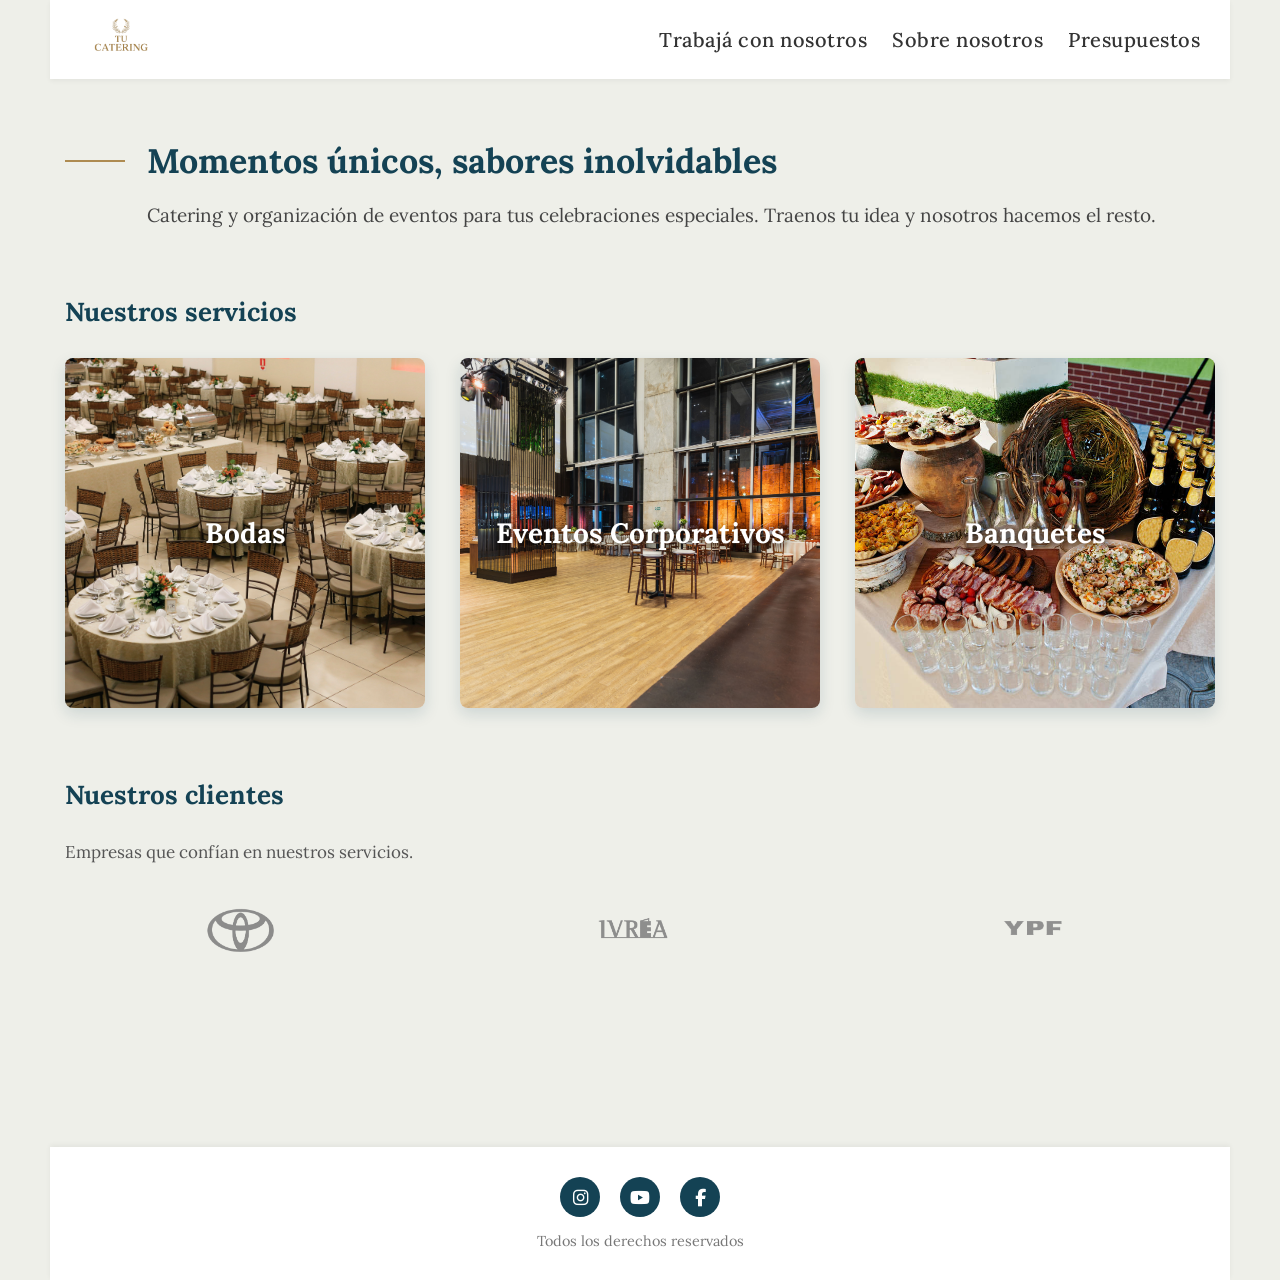
<file: index.html>
<!DOCTYPE html>
<html lang="es">
<head>
    <meta charset="UTF-8">
    <meta name="viewport" content="width=device-width, initial-scale=1.0">
    <title>TU CATERING - Inicio</title>
    <link rel="preconnect" href="https://fonts.googleapis.com">
    <link rel="preconnect" href="https://fonts.gstatic.com" crossorigin>
    <link href="https://fonts.googleapis.com/css2?family=Lora:ital,wght@0,400;0,600;1,400&display=swap" rel="stylesheet">
    <link rel="stylesheet" href="https://cdnjs.cloudflare.com/ajax/libs/font-awesome/6.5.2/css/all.min.css">
    <link rel="stylesheet" href="styles.css">
</head>
<body>

    <div class="layout-principal">

        <!-- ENCABEZADO (Sin línea negra arriba) -->
        <header class="encabezado">
            <div class="logo">
                <img src="Logo.png" alt="TU CATERING">
            </div>
           <!-- Contenedor para el menú móvil y botón -->
    <div class="contenedor-menu">
        <button class="menu-hamburguesa" id="hamburguesa-btn" aria-label="Abrir menú">
            <span></span>
            <span></span>
            <span></span>
        </button>

            <nav class="menu">
                <a href="trabaja-nosotro.html">Trabajá con nosotros</a>
                <a href="#" id="btn-sobre-nosotros">Sobre nosotros</a>
                <a href="presupuesto.html">Presupuestos</a>
            </nav>
        </header>

        <!-- CONTENIDO PRINCIPAL -->
        <main>
            <section class="principal" id="sobre-nosotros">
                <div class="titulo-con-linea">
                    <span class="linea-decorativa"></span>
                    <h1>Momentos únicos, sabores inolvidables</h1>
                </div>
                <p class="subtitulo">
                    Catering y organización de eventos para tus celebraciones especiales. Traenos tu idea y nosotros hacemos el resto.
                </p>
            </section>

            <!-- NUESTROS SERVICIOS -->
            <section id="servicios">
                <h2>Nuestros servicios</h2>

                <div class="container-servicios">
                    <div class="tarjeta-servicio">
                        <img src="Boda.jpg" alt="Bodas">
                        <div class="etiqueta-servicio">Bodas</div>
                    </div>

                    <div class="tarjeta-servicio">
                        <img src="Evento-Coroporativo.jpg" alt="Eventos corporativos">
                        <div class="etiqueta-servicio">Eventos Corporativos</div>
                    </div>

                    <div class="tarjeta-servicio">
                        <img src="Buffet.jpg" alt="Banquetes">
                        <div class="etiqueta-servicio">Banquetes</div>
                    </div>
                </div>
            </section>

            <!-- NUESTROS CLIENTES -->
            <section class="clientes" id="clientes">
                <h2>Nuestros clientes</h2>
                <p class="texto-clientes">Empresas que confían en nuestros servicios.</p>

                <div class="contenedor-clientes">
                    <div class="cliente"><img src="Toyota808080.png" alt="Toyota808080"></div>
                    <div class="cliente"><img src="IVREA808080.png" alt="IVREA808080"></div>
                    <div class="cliente"><img src="YPF808080.png" alt="YPF808080"></div>
                </div>
            </section>
        </main>

        <!-- PIE DE PAGINA -->
        <footer class="pie">
            <div class="redes">
                <a href="https://www.instagram.com/mariani_sg/" class="icono-red" title="Instagram" target="_blank" rel="noopener noreferrer">
                    <i class="fa-brands fa-instagram"></i>
                </a>
                <a href="https://www.youtube.com/" class="icono-red" title="YouTube" target="_blank" rel="noopener noreferrer">
                    <i class="fa-brands fa-youtube"></i>
                </a>
                <a href="https://www.facebook.com/mariani.gastronomicos" class="icono-red" title="Facebook" target="_blank" rel="noopener noreferrer">
                    <i class="fa-brands fa-facebook-f"></i>
                </a>
            </div>
            <p>Todos los derechos reservados</p>
        </footer>

    </div>

    <script src="sobrenosotros.js"></script>
<script src="presupuesto.js"></script>

</body>
</html>
</file>
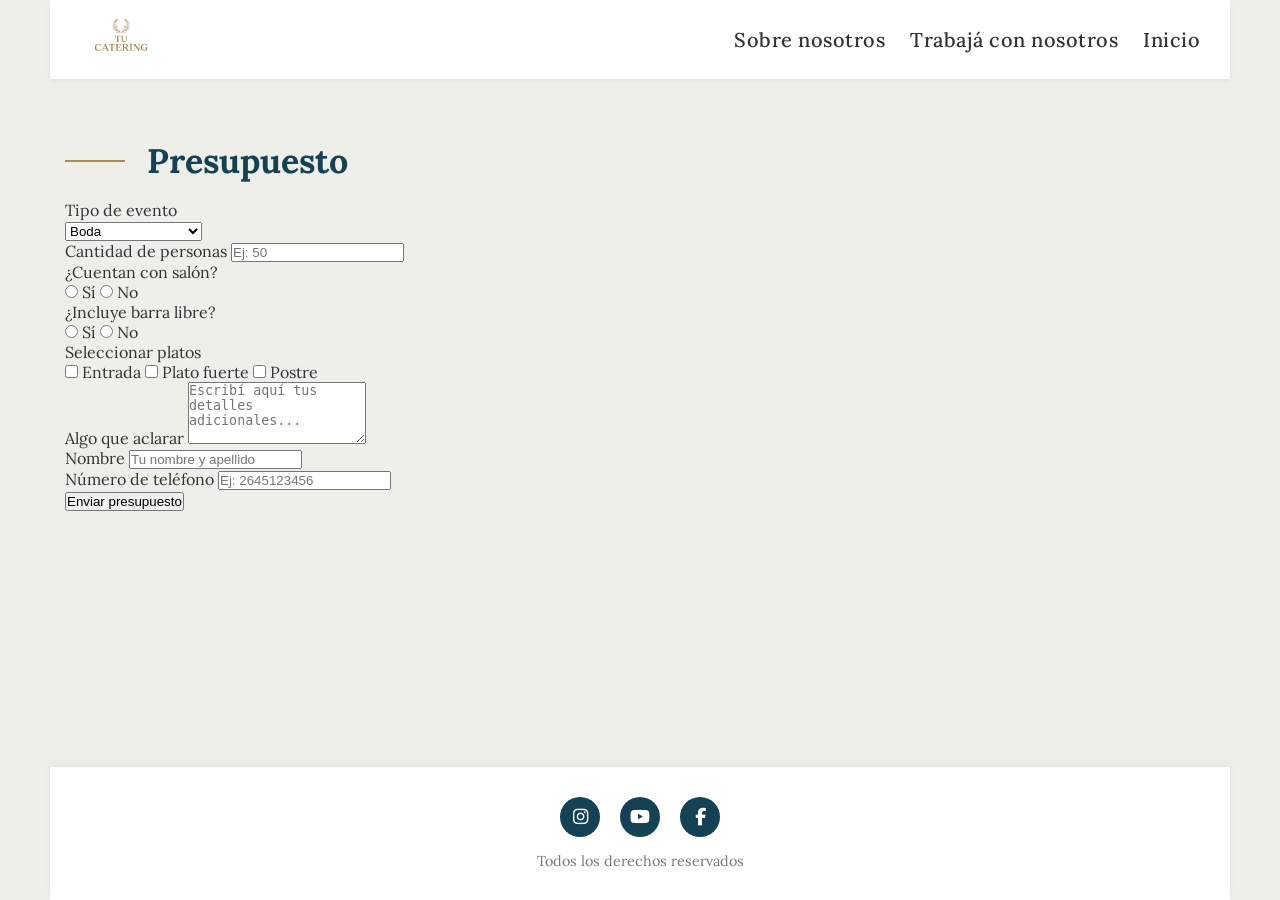
<file: presupuesto.html>
<!DOCTYPE html>
<html lang="es">
<head>
    <meta charset="UTF-8">
    <meta name="viewport" content="width=device-width, initial-scale=1.0">
    <title>Presupuestos - TU CATERING</title>
    <!-- Fuentes oficiales: Lora y Cactus Classical Serif -->
    <link rel="preconnect" href="https://fonts.googleapis.com">
    <link rel="preconnect" href="https://fonts.gstatic.com" crossorigin>
    <link href="https://fonts.googleapis.com/css2?family=Cactus+Classical+Serif&family=Lora:ital,wght@0,400;0,700;1,400&display=swap" rel="stylesheet">
    <link rel="stylesheet" href="https://cdnjs.cloudflare.com/ajax/libs/font-awesome/6.5.2/css/all.min.css">
    <link rel="stylesheet" href="styles.css">
</head>
<body>

    <div class="layout-principal">

        <!-- ENCABEZADO CON MENÚ HAMBURGUESA -->
        <header class="encabezado">
    <!-- El logo ahora está dentro de un enlace que apunta a index.html -->
    <div class="logo">
        <a href="index.html">
            <img src="Logo.png" alt="TU CATERING - Ir al inicio">
        </a>
    </div>
<!-- Botón con función directa para que abra siempre -->
    <button class="menu-hamburguesa" id="hamburguesa-btn" onclick="document.getElementById('menu-nav').classList.toggle('activo')" aria-label="Abrir menú">
        <span></span>
        <span></span>
        <span></span>
    </button>

    <!-- Menú desplegable -->
    <nav class="menu" id="menu-nav">
        <a href="sobrenosotros.html">Sobre nosotros</a>
        <a href="trabaja-nosotro.html">Trabajá con nosotros</a>
        <a href="index.html">Inicio</a>
    </nav>
</header>

        <!-- CONTENIDO PRINCIPAL: PRESUPUESTO -->
        <main>
            <section class="seccion-presupuesto">
                <div class="titulo-con-linea">
                    <span class="linea-decorativa"></span>
                    <h1>Presupuesto</h1>
                </div>

                <form id="formularioPresupuesto" class="form-presupuesto">

                    <!-- Tipo de evento -->
                    <div class="grupo-campo">
                        <label for="tipo-evento">Tipo de evento</label>
                        <div class="select-personalizado">
                            <select id="tipo-evento" required>
                                <option value="Boda">Boda</option>
                                <option value="Evento Corporativo">Evento Corporativo</option>
                                <option value="Banquete">Banquete</option>
                            </select>
                        </div>
                    </div>

                    <!-- Cantidad de personas -->
                    <div class="grupo-campo">
                        <label for="cantidad-personas">Cantidad de personas</label>
                        <input type="number" id="cantidad-personas" min="1" placeholder="Ej: 50" required class="input-estilo">
                    </div>

                    <!-- ¿Cuentan con salón? -->
                    <div class="grupo-campo">
                        <label>¿Cuentan con salón?</label>
                        <div class="grupo-opciones">
                            <label><input type="radio" name="salon" value="Si"> Sí</label>
                            <label><input type="radio" name="salon" value="No"> No</label>
                        </div>
                    </div>

                    <!-- ¿Incluye barra libre? -->
                    <div class="grupo-campo">
                        <label>¿Incluye barra libre?</label>
                        <div class="grupo-opciones">
                            <label><input type="radio" name="barra" value="Si"> Sí</label>
                            <label><input type="radio" name="barra" value="No"> No</label>
                        </div>
                    </div>

                    <!-- Seleccionar platos -->
                    <div class="grupo-campo">
                        <label>Seleccionar platos</label>
                        <div class="grupo-checkboxes">
                            <label><input type="checkbox" name="platos" value="Entrada"> Entrada</label>
                            <label><input type="checkbox" name="platos" value="Plato fuerte"> Plato fuerte</label>
                            <label><input type="checkbox" name="platos" value="Postre"> Postre</label>
                        </div>
                    </div>

                    <!-- Algo que aclarar -->
                    <div class="grupo-campo">
                        <label for="aclaracion">Algo que aclarar</label>
                        <textarea id="aclaracion" rows="4" placeholder="Escribí aquí tus detalles adicionales..." class="input-estilo"></textarea>
                    </div>

                    <!-- Datos de contacto (Nombre y Teléfono) -->
                    <div class="grupo-contacto-grid">
                        <div class="grupo-campo">
                            <label for="nombre-cliente">Nombre</label>
                            <input type="text" id="nombre-cliente" placeholder="Tu nombre y apellido" required class="input-estilo">
                        </div>
                        <div class="grupo-campo">
                            <label for="telefono-cliente">Número de teléfono</label>
                            <input type="tel" id="telefono-cliente" placeholder="Ej: 2645123456" required class="input-estilo">
                        </div>
                    </div>

                    <!-- Botón Enviar Presupuesto -->
                    <div class="zona-postular">
                        <button type="submit" class="boton-enviar-presupuesto">Enviar presupuesto</button>
                    </div>

                </form>
            </section>
        </main>

        <!-- PIE DE PÁGINA -->
        <footer class="pie">
            <div class="redes">
                <a href="https://www.instagram.com/mariani_sg/" class="icono-red" title="Instagram" target="_blank" rel="noopener noreferrer">
                    <i class="fa-brands fa-instagram"></i>
                </a>
                <a href="https://www.youtube.com/" class="icono-red" title="YouTube" target="_blank" rel="noopener noreferrer">
                    <i class="fa-brands fa-youtube"></i>
                </a>
                <a href="https://www.facebook.com/mariani.gastronomicos" class="icono-red" title="Facebook" target="_blank" rel="noopener noreferrer">
                    <i class="fa-brands fa-facebook-f"></i>
                </a>
            </div>
            <p>Todos los derechos reservados</p>
        </footer>

    </div>

    <!-- Script para el funcionamiento del menú hamburguesa -->
    <script>
    </script>
</body>
</html>
</file>
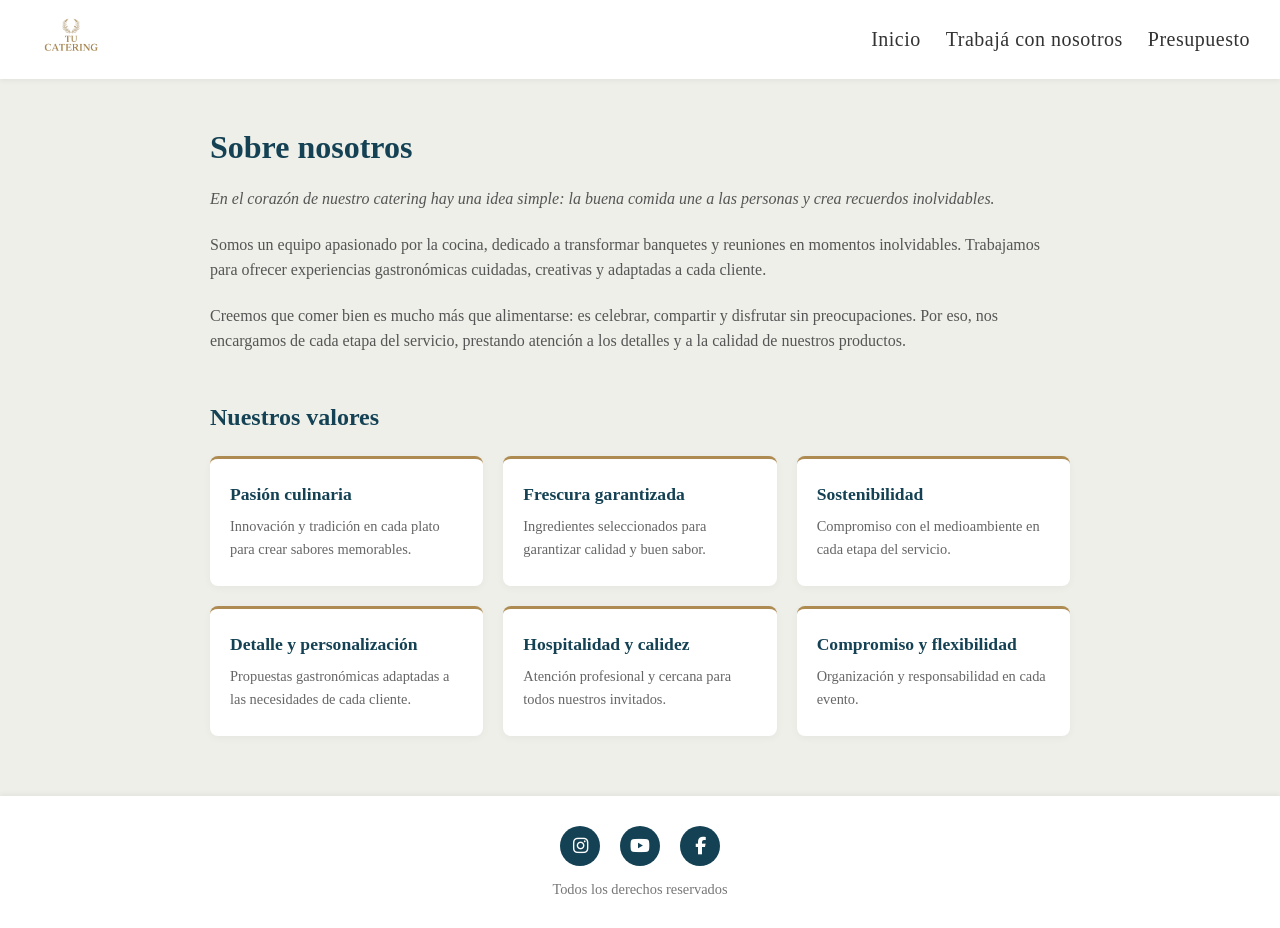
<file: sobrenosotros.html>
<!DOCTYPE html>
<html lang="es">

<head>
    <meta charset="UTF-8">
    <meta name="viewport" content="width=device-width, initial-scale=1.0">

    <title>Sobre nosotros | Tu Catering</title>

    <!-- ARCHIVO CSS -->
    <link rel="stylesheet" href="styles.css">

    <!-- ICONOS -->
    <link rel="stylesheet"
    href="https://cdnjs.cloudflare.com/ajax/libs/font-awesome/6.5.2/css/all.min.css">

</head>

<body>

    <!-- ENCABEZADO -->

    <header class="encabezado">

        <div class="logo">
            <a href="index.html">
                <img src="Logo.png" alt="Logo Tu Catering">
            </a>
        </div>
        <!-- Botón hamburguesa (Solo se verá en celulares) -->
    <button class="menu-hamburguesa" id="hamburguesa-btn" aria-label="Abrir menú">
        <span></span>
        <span></span>
        <span></span>
    </button>

        <nav class="menu">
            <a href="index.html">Inicio</a>
            <a href="trabaja-nosotro.html" id="btn-trabaja-nosotros">
    Trabajá con nosotros
</a>
            <a href="presupuesto.html">Presupuesto</a>
        </nav>

    </header>


    <!-- CONTENIDO PRINCIPAL -->

    <main class="pagina-nosotros">

        <section class="contenido-nosotros">

            <h1>Sobre nosotros</h1>

            <p class="frase-nosotros">
                En el corazón de nuestro catering hay una idea simple:
                la buena comida une a las personas y crea recuerdos
                inolvidables.
            </p>

            <p>
                Somos un equipo apasionado por la cocina, dedicado
                a transformar banquetes y reuniones en momentos
                inolvidables. Trabajamos para ofrecer experiencias
                gastronómicas cuidadas, creativas y adaptadas a
                cada cliente.
            </p>

            <p>
                Creemos que comer bien es mucho más que alimentarse:
                es celebrar, compartir y disfrutar sin preocupaciones.
                Por eso, nos encargamos de cada etapa del servicio,
                prestando atención a los detalles y a la calidad
                de nuestros productos.
            </p>


            <!-- NUESTROS VALORES -->

            <section class="seccion-valores">

                <h2>Nuestros valores</h2>

                <div class="contenedor-valores">

                    <article class="tarjeta-valor">
                        <h3>Pasión culinaria</h3>
                        <p>
                            Innovación y tradición en cada plato
                            para crear sabores memorables.
                        </p>
                    </article>

                    <article class="tarjeta-valor">
                        <h3>Frescura garantizada</h3>
                        <p>
                            Ingredientes seleccionados para
                            garantizar calidad y buen sabor.
                        </p>
                    </article>

                    <article class="tarjeta-valor">
                        <h3>Sostenibilidad</h3>
                        <p>
                            Compromiso con el medioambiente
                            en cada etapa del servicio.
                        </p>
                    </article>

                    <article class="tarjeta-valor">
                        <h3>Detalle y personalización</h3>
                        <p>
                            Propuestas gastronómicas adaptadas
                            a las necesidades de cada cliente.
                        </p>
                    </article>

                    <article class="tarjeta-valor">
                        <h3>Hospitalidad y calidez</h3>
                        <p>
                            Atención profesional y cercana
                            para todos nuestros invitados.
                        </p>
                    </article>

                    <article class="tarjeta-valor">
                        <h3>Compromiso y flexibilidad</h3>
                        <p>
                            Organización y responsabilidad
                            en cada evento.
                        </p>
                    </article>

                </div>

            </section>

        </section>

    </main>


    <!-- PIE DE PAGINA -->

    <footer class="pie">

        <div class="redes">

            <a href="https://www.instagram.com/mariani_sg/"
               class="icono-red"
               title="Instagram"
               target="_blank"
               rel="noopener noreferrer">
                <i class="fa-brands fa-instagram"></i>
            </a>

            <a href="https://www.youtube.com/"
               class="icono-red"
               title="YouTube"
               target="_blank"
               rel="noopener noreferrer">
                <i class="fa-brands fa-youtube"></i>
            </a>

            <a href="https://www.facebook.com/mariani.gastronomicos"
               class="icono-red"
               title="Facebook"
               target="_blank"
               rel="noopener noreferrer">
                <i class="fa-brands fa-facebook-f"></i>
            </a>

        </div>

        <p>Todos los derechos reservados</p>

    </footer>

    <script src="trabaja.js"></script>
    <script src="presupuesto.js"></script>

</body>
</html>
</file>
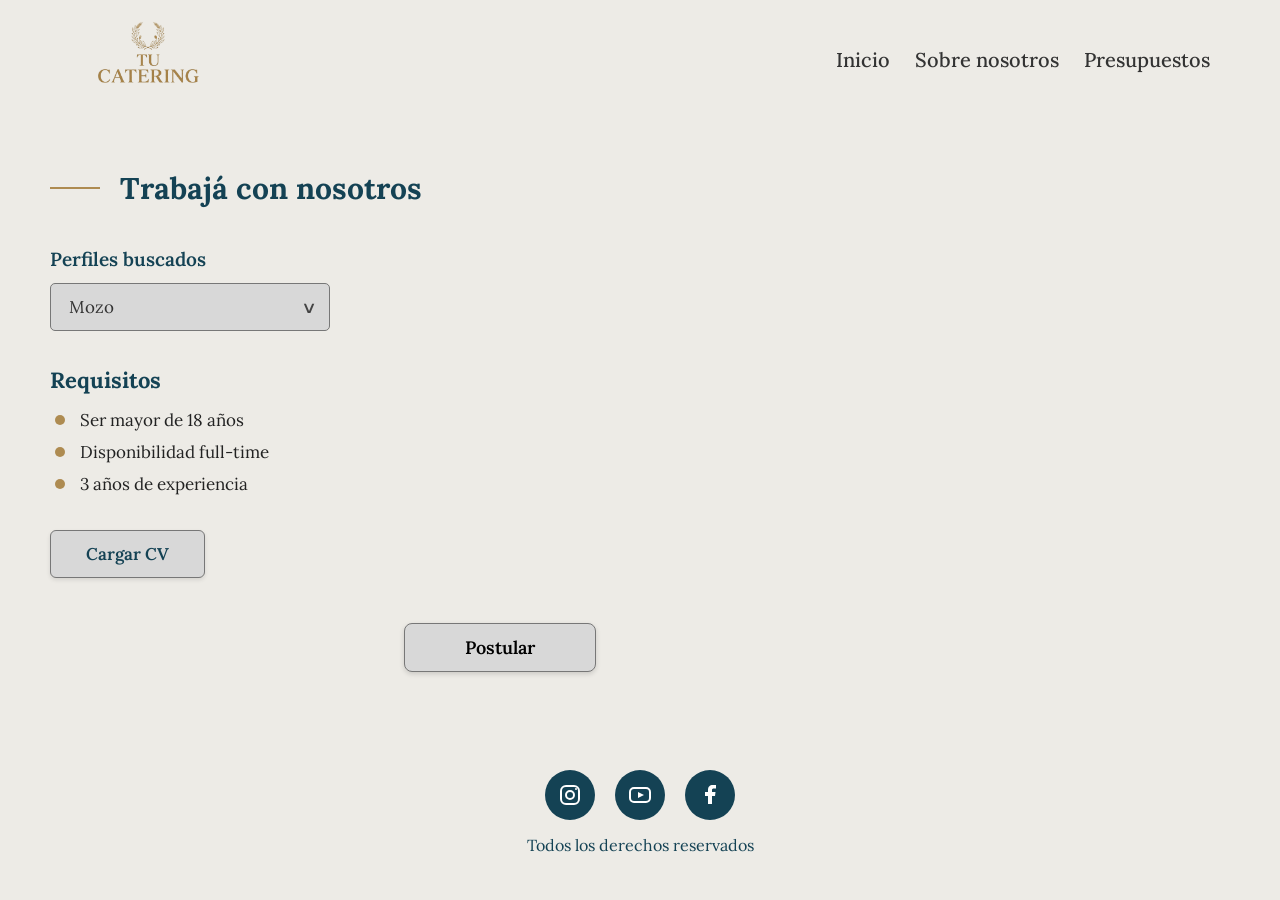
<file: trabaja-nosotro.html>
<!DOCTYPE html>
<html lang="es">
<head>
    <meta charset="UTF-8">
    <meta name="viewport" content="width=device-width, initial-scale=1.0">
    <title>Trabajá con nosotros - TU CATERING</title>
    <!-- Fuente Serif elegante -->
    <link rel="preconnect" href="https://fonts.googleapis.com">
    <link rel="preconnect" href="https://fonts.gstatic.com" crossorigin>
    <link href="https://fonts.googleapis.com/css2?family=Cinzel:wght@500;700&family=Lora:ital,wght@0,400;0,600;1,400&display=swap" rel="stylesheet">
    <link rel="stylesheet" href="https://cdnjs.cloudflare.com/ajax/libs/font-awesome/6.5.2/css/all.min.css">
    <link rel="stylesheet" href="trabaja.css">
</head>

<body>

    <div class="layout-principal">

       <!-- ENCABEZADO CON MENÚ HAMBURGUESA -->
        <header class="encabezado">
    <!-- El logo ahora está dentro de un enlace que apunta a index.html -->
    <div class="logo">
        <a href="index.html">
            <img src="Logo.png" alt="TU CATERING - Ir al inicio">
        </a>
    </div>
     <!-- Contenedor para el menú móvil y botón -->
    <div class="contenedor-menu">
        <button class="menu-hamburguesa" id="hamburguesa-btn" aria-label="Abrir menú">
            <span></span>
            <span></span>
            <span></span>
        </button>

            <nav class="menu">
                <a href="index.html">Inicio</a>
                <a href="sobrenosotros.html">Sobre nosotros</a>
                <a href="presupuesto.html">Presupuestos</a>
            </nav>
        </header>
        <!-- Contenido Central -->
        <main>
            <section class="empleo">

                <div class="titulo-seccion">
                    <span class="linea-decorativa"></span>
                    <h1>Trabajá con nosotros</h1>
                </div>

                <form id="formularioEmpleo">

                    <!-- Selector de perfil -->
                    <div class="grupo-campo">
                        <label for="perfil">Perfiles buscados</label>
                        <div class="select-personalizado">
                            <select id="perfil" required>
                                <option value="Mozo">Mozo</option>
                                <option value="Cajero">Cajero</option>
                                <option value="Cocinero">Cocinero</option>
                            </select>
                        </div>
                    </div>

                    <!-- Lista de Requisitos -->
                    <div class="seccion-requisitos">
                        <h2>Requisitos</h2>
                        <ul class="lista-requisitos">
                            <li>Ser mayor de 18 años</li>
                            <li>Disponibilidad full-time</li>
                            <li>3 años de experiencia</li>
                        </ul>
                    </div>

                    <!-- Carga de CV -->
                    <div class="zona-cv">
                        <input type="file" id="cv" accept=".pdf,.doc,.docx" hidden required>
                        <label for="cv" class="boton-cv">Cargar CV</label>
                        <span id="nombreArchivo" class="nombre-archivo"></span>
                    </div>

                    <!-- Botón Postular centrado -->
                    <div class="zona-postular">
                        <button type="submit" class="boton-postular">Postular</button>
                    </div>

                </form>

            </section>
        </main>

        <!-- Pie de página -->
        <footer class="pie">
            <div class="redes">
                <a href="#" aria-label="Instagram" class="icono-red">
                    <svg viewBox="0 0 24 24"><rect x="3" y="3" width="18" height="18" rx="5" fill="none" stroke="currentColor" stroke-width="2"/><circle cx="12" cy="12" r="4" fill="none" stroke="currentColor" stroke-width="2"/><circle cx="18" cy="6" r="1" fill="currentColor"/></svg>
                </a>
                <a href="#" aria-label="YouTube" class="icono-red">
                    <svg viewBox="0 0 24 24"><rect x="2" y="5" width="20" height="14" rx="4" fill="none" stroke="currentColor" stroke-width="2"/><path d="M10 9 L16 12 L10 15 Z" fill="currentColor"/></svg>
                </a>
                <a href="#" aria-label="Facebook" class="icono-red">
                    <svg viewBox="0 0 24 24"><path d="M14 21 V13 H17 L17.5 9 H14 V7 C14 6 14.5 5.5 16 5.5 H18 V2 H15 C11.5 2 10 4 10 7 V9 H7 V13 H10 V21 Z" fill="currentColor"/></svg>
                </a>
            </div>
            <p class="copyright">Todos los derechos reservados</p>
        </footer>

    </div>

    <script src="trabaja.js"></script>
</body>
</html>
</file>
<file: styles.css>
/* ==========================================
   ESTILOS GENERALES Y TÉRMINO INTERMEDIO MÁS AMPLIO
   ========================================== */
* {
    margin: 0;
    padding: 0;
    box-sizing: border-box;
}

body {
    font-family: 'Lora', Georgia, serif;
    background-color: #edebe6; /* Fondo crema claro */
    color: #144254; /* Azul corporativo oficial */
    min-height: 100vh;
}

/* Contenedor principal ampliado a un término intermedio óptimo */
.layout-principal {
    max-width: 1550px; 
    margin: 0 auto;
    padding: 0 50px;
    display: flex;
    flex-direction: column;
    min-height: 100vh;
}

/* Encabezado limpio */
.encabezado {
    display: flex;
    justify-content: space-between;
    align-items: center;
    padding: 80px 32px 30px 32px;
    border-bottom: none;
}

.logo img {
    max-height: 95px; /* Logo más vistoso */
    width: auto;
}

.menu {
    display: flex;
    gap: 55px;
    list-style: none;
    margin-left: auto;
}

.menu a {
    text-decoration: none;
    color: #333;
    font-family: 'Lora', serif;
    font-weight: 600;
    font-size:20px; 
}

.menu a:hover {
    color: #AE8B51; /* Dorado oficial */
}

/* Contenido Principal */
main {
    flex: 1;
    padding: 60px 15px;
}

.principal {
    margin-bottom: 65px;
}

.titulo-con-linea {
    display: flex;
    align-items: center;
    gap: 22px;
    margin-bottom: 18px;
}

.linea-decorativa {
    width: 60px;
    height: 2px;
    background-color: #AE8B51; /* Dorado oficial */
}

.titulo-con-linea h1 {
    font-size: 34px; /* Título principal más grande y elegante */
    font-weight: 700;
    color: #144254;
}

.subtitulo {
    font-size: 19px; /* Subtítulo con mayor presencia */
    color: #444444;
    padding-left: 82px;
    max-width: 1100px;
    line-height: 1.6;
}

/* Servicios - Término intermedio más grande */
#servicios {
    margin-bottom: 70px;
}

#servicios h2,
.clientes h2 {
    font-size: 26px;
    font-weight: 700;
    color: #144254;
    margin-bottom: 30px;
}

.container-servicios {
    display: grid;
    grid-template-columns: repeat(3, 1fr);
    gap: 35px; /* Mayor separación y presencia */
}

.tarjeta-servicio {
    position: relative;
    height: 350px; /* Tarjetas de servicios significativamente más grandes y atractivas */
    overflow: hidden;
    border-radius: 8px;
    box-shadow: 0 6px 15px rgba(20, 66, 84, 0.15);
}

.tarjeta-servicio img {
    width: 100%;
    height: 100%;
    object-fit: cover;
    transition: transform 0.4s ease;
}

.tarjeta-servicio:hover img {
    transform: scale(1.03); 
}

.etiqueta-servicio {
    position: absolute;
    top: 50%;
    left: 50%;
    transform: translate(-50%, -50%);
    color: #FFFFFF;
    font-size: 28px; 
    font-weight: bold;
    font-family: 'Lora', serif;
    text-shadow: 2px 2px 8px rgba(0, 0, 0, 0.85);
    white-space: nowrap;
}

/* Clientes */
.clientes {
    margin-bottom: 60px;
}

.texto-clientes {
    font-size: 17px;
    color: #555555;
    margin-bottom: 30px;
}

.contenedor-clientes {
    display: flex;
    justify-content: space-around;
    align-items: center;
    gap: 50px;
    margin-top: 25px;
}

.cliente img {
    max-height: 70px; /* Logos de clientes más grandes y equilibrados */
    width: auto;
    filter: grayscale(100%);
    opacity: 0.85;
}

/* Pie de página */
.pie {
    border-top: none;
    padding: 40px 0 50px 0;
    text-align: center;
}

.redes {
    display: flex;
    justify-content: center;
    gap: 22px;
    margin-bottom: 18px;
}

.icono-red {
    display: flex;
    align-items: center;
    justify-content: center;
    width: 55px;
    height: 55px;
    background-color: #144254;
    border-radius: 50%;
    color: #ffffff;
    text-decoration: none;
    font-size: 24px;
    transition: background-color 0.2s;
}

.icono-red:hover {
    background-color: #AE8B51; /* Dorado oficial */
}

.copyright {
    font-size: 17px;
    color: #144254;
}

/* ==========================================
   ADAPTABILIDAD PARA CELULARES Y TABLETS (RESPONSIVE)
   ========================================== */
@media (max-width: 1024px) {
    .layout-principal {
        padding: 0 25px;
    }

    .encabezado {
        flex-direction: column;
        gap: 20px;
        text-align: center;
    }

    .menu {
        gap: 25px;
        flex-wrap: wrap;
        justify-content: center;
    }

    .container-servicios {
        grid-template-columns: 1fr; /* Una tarjeta por fila en pantallas chicas */
    }

    .tarjeta-servicio {
        height: 280px;
    }

    .subtitulo {
        padding-left: 0;
    }

    .titulo-con-linea {
        flex-direction: column;
        align-items: flex-start;
        gap: 8px;
    }

    .linea-decorativa {
        display: none;
    }

    .contenedor-clientes {
        flex-direction: column;
        gap: 30px;
    }
}

/* --- PALETA DE COLORES OFICIAL --- */
:root {
    --blanco: #FFFFFF;
    --azul-principal: #144254;
    --fondo-claro: #EEEFE9;
    --dorado-acento: #AE8B51;
    --texto-oscuro: #333333;
}

/* --- ESTILOS GENERALES --- */
* {
    margin: 0;
    padding: 0;
    box-sizing: border-box;
}

body {
    background-color: var(--fondo-claro);
    color: var(--texto-oscuro);
    font-family: 'Lora', serif;
}

/* --- ENCABEZADO --- */
.encabezado {
    display: flex;
    justify-content: space-between;
    align-items: center;
    padding: 20px 50px;
    background-color: var(--blanco);
    position: relative;
    box-shadow: 0 2px 5px rgba(0, 0, 0, 0.05);
}

.logo img {
    height: 45px;
}

/* Menú de navegación en escritorio (alineado a la derecha) */
.menu {
    display: flex;
    gap: 30px;
    align-items: center;
    list-style: none;
}

.menu a {
    text-decoration: none;
    color: var(--azul-principal);
    font-family: 'Lora', serif;
    font-weight: 400;
    font-size: 15px;
    letter-spacing: 0.5px;
    transition: color 0.3s ease;
}

.menu a:hover {
    color: var(--dorado-acento);
}

/* Botón hamburguesa (Oculto en PC) */
.menu-hamburguesa {
    display: none;
    flex-direction: column;
    justify-content: space-between;
    width: 28px;
    height: 20px;
    background: transparent;
    border: none;
    cursor: pointer;
    padding: 0;
}

.menu-hamburguesa span {
    display: block;
    width: 100%;
    height: 3px;
    background-color: var(--azul-principal);
    border-radius: 2px;
    transition: all 0.3s ease;
}


/* --- CONTENIDO PRINCIPAL (SOBRE NOSOTROS) --- */
.pagina-nosotros {
    max-width: 900px;
    margin: 50px auto;
    padding: 0 20px;
}

.contenido-nosotros h1 {
    font-size: 2rem;
    color: var(--azul-principal);
    margin-bottom: 20px;
}

.frase-nosotros {
    font-style: italic;
    font-size: 1.15rem;
    color: var(--azul-principal);
    margin-bottom: 20px;
    line-height: 1.6;
}

.contenido-nosotros p {
    font-size: 1rem;
    line-height: 1.6;
    margin-bottom: 20px;
    color: #555555;
}


/* --- SECCIÓN DE VALORES (TARJETAS) --- */
.seccion-valores {
    margin-top: 50px;
}

.seccion-valores h2 {
    font-size: 1.5rem;
    color: var(--azul-principal);
    margin-bottom: 25px;
}

.contenedor-valores {
    display: grid;
    grid-template-columns: repeat(3, 1fr); /* 3 columnas como en el diseño */
    gap: 20px;
}

.tarjeta-valor {
    background-color: var(--blanco);
    padding: 25px 20px;
    border-radius: 8px;
    box-shadow: 0 2px 8px rgba(0, 0, 0, 0.04);
    border-top: 3px solid var(--dorado-acento);
}

.tarjeta-valor h3 {
    font-size: 1.1rem;
    color: var(--azul-principal);
    margin-bottom: 10px;
}

.tarjeta-valor p {
    font-size: 0.9rem;
    color: #666666;
    margin-bottom: 0;
}


/* --- PIE DE PÁGINA --- */
.pie {
    background-color: var(--blanco);
    text-align: center;
    padding: 30px 0;
    margin-top: 60px;
    box-shadow: 0 -2px 5px rgba(0, 0, 0, 0.05);
}

.redes {
    display: flex;
    justify-content: center;
    gap: 20px;
    margin-bottom: 15px;
}

.icono-red {
    display: inline-flex;
    justify-content: center;
    align-items: center;
    width: 40px;
    height: 40px;
    background-color: var(--azul-principal);
    color: var(--blanco);
    border-radius: 50%;
    text-decoration: none;
    font-size: 1.1rem;
    transition: background-color 0.3s ease;
}

.icono-red:hover {
    background-color: var(--dorado-acento);
}

.pie p {
    font-size: 0.9rem;
    color: #777777;
}


/* --- RESPONSIVE / MÓVIL (Android) --- */
@media (max-width: 768px) {
    .encabezado {
        padding: 15px 20px;
    }

    .menu-hamburguesa {
        display: flex;
    }

    .menu {
        display: none;
        flex-direction: column;
        position: absolute;
        top: 100%;
        right: 0;
        width: 100%;
        background-color: var(--blanco);
        box-shadow: 0 4px 8px rgba(0, 0, 0, 0.1);
        padding: 15px 0;
        text-align: center;
        z-index: 1000;
    }

    .menu.activo {
        display: flex;
    }

    .menu a {
        padding: 12px 0;
        display: block;
        border-bottom: 1px solid #f0f0f0;
    }

    .contenedor-valores {
        grid-template-columns: 1fr; /* En celular se acomodan en una sola columna */
    }
}

/* ==========================================
   ADAPTABILIDAD PARA CELULARES Y TABLETS
   ========================================== */

@media (max-width: 900px) {

    .layout-principal {
        padding: 0 20px;
    }

    /* ENCABEZADO CORREGIDO */
    .encabezado {
        flex-direction: row;
        justify-content: space-between;
        align-items: center;
        gap: 10px;
        text-align: left;
    }

    .menu {
        gap: 20px;
        flex-wrap: wrap;
        justify-content: center;
    }

    .container-servicios,
    .contenedor-valores {
        grid-template-columns: 1fr;
    }

    .subtitulo {
        padding-left: 0;
    }

    .titulo-con-linea {
        flex-direction: column;
        align-items: flex-start;
        gap: 8px;
    }

    .linea-decorativa {
        display: none;
    }

    .contenedor-clientes {
        flex-direction: column;
        gap: 25px;
    }

    .pagina-nosotros {
        padding: 24px;
        width: 95%;
        margin: 20px auto;
    }
}

/* ==========================================
   ENCABEZADO
   ========================================== */

.encabezado {
    display: flex;
    justify-content: space-between;
    align-items: center;
    position: relative;
    padding: 15px 30px;
}

/* ==========================================
   MENU DE ESCRITORIO
   ========================================== */

.menu {
    display: flex;
    gap: 25px;
    align-items: center;
}

.menu a {
    text-decoration: none;
    color: #333;
    font-size: 20px;
    font-weight: 500;
}

/* ==========================================
   BOTON HAMBURGUESA
   ========================================== */

.menu-hamburguesa {
    display: none;
    flex-direction: column;
    justify-content: space-between;
    width: 28px;
    height: 20px;
    background: transparent;
    border: none;
    cursor: pointer;
    padding: 0;
}

.menu-hamburguesa span {
    display: block;
    width: 100%;
    height: 3px;
    background-color: #333;
    border-radius: 2px;
    transition: all 0.3s ease;
}

/* ==========================================
   VERSION MOVIL
   ========================================== */

@media (max-width: 768px) {

    .encabezado {
        flex-direction: row;
        justify-content: space-between;
        align-items: center;
        position: relative;
        padding: 15px 20px;
    }

    /* HAMBURGUESA A LA DERECHA */

    .menu-hamburguesa {
        display: flex;
        margin-left: auto;
        order: 2;
        flex-shrink: 0;
    }

    /* MENU DESPLEGABLE */

    .menu {
        display: none;
        flex-direction: column;
        align-items: stretch;
        position: absolute;
        top: 100%;
        right: 20px;
        width: 220px;
        background-color: #ffffff;
        box-shadow: -2px 4px 10px rgba(0, 0, 0, 0.1);
        padding: 10px 0;
        z-index: 1000;
        text-align: right;
    }

    /* MENU ABIERTO */

    .menu.activo {
        display: flex;
    }

    .menu a {
        display: block;
        padding: 12px 20px;
        border-bottom: 1px solid #f0f0f0;
    }
}
</file>
<file: trabaja.css>
/* ==========================================
   ESTILOS GENERALES Y PALETA DE COLORES OFICIAL
   ========================================== */
* {
    margin: 0;
    padding: 0;
    box-sizing: border-box;
}

body {
    font-family: 'Lora', Georgia, serif;
    background-color: #edebe6; /* Fondo crema claro */
    color: #144254; /* Azul corporativo oficial */
    min-height: 100vh;
}

/* Contenedor principal más amplio */
.layout-principal {
    max-width: 1300px;
    margin: 0 auto;
    padding: 0 40px;
    display: flex;
    flex-direction: column;
    min-height: 100vh;
}

/* Encabezado limpio (Sin línea negra arriba) */
.encabezado {
    display: flex;
    justify-content: space-between;
    align-items: center;
    padding: 35px 10px 25px 10px;
    border-bottom: none;
}

.logo img {
    max-height: 85px;
    width: auto;
}

.menu {
    display: flex;
    gap: 45px;
}

.menu a {
    text-decoration: none;
    color: #144254; /* Azul corporativo */
    font-family: 'Lora', serif;
    font-weight: 600;
    font-size: 18px; 
}

.menu a:hover {
    color: #AE8B51; /* Dorado oficial al pasar el mouse */
}

/* Contenido Principal más grande */
main {
    flex: 1;
    padding: 50px 10px;
}

.empleo {
    max-width: 900px;
}

/* Título con línea */
.titulo-seccion {
    display: flex;
    align-items: center;
    gap: 20px;
    margin-bottom: 40px;
}

.linea-decorativa {
    width: 50px;
    height: 2px;
    background-color: #AE8B51; /* Línea decorativa en color dorado */
}

.titulo-seccion h1 {
    font-size: 30px; 
    font-weight: 700;
    color: #144254; /* Título principal en azul corporativo */
}

/* Formulario */
.grupo-campo {
    margin-bottom: 35px;
}

.grupo-campo label {
    display: block;
    font-weight: 600;
    font-size: 19px; 
    margin-bottom: 12px;
    color: #144254;
}

/* Desplegable / Select más grande y con selección dorada */
.select-personalizado {
    position: relative;
    width: 280px;
}

.select-personalizado select {
    width: 100%;
    padding: 12px 40px 12px 18px;
    background-color: #d8d8d8;
    border: 1px solid #777;
    border-radius: 5px;
    font-family: 'Lora', serif;
    font-size: 17px;
    color: #333;
    appearance: none;
    cursor: pointer;
}

/* Cambio del color de fondo al seleccionar una opción (Mozo, Cajero, etc.) a Dorado */
.select-personalizado select option:checked,
.select-personalizado select option:hover {
    background-color: #AE8B51 !important;
    color: #FFFFFF !important;
}

/* Para navegadores basados en WebKit (Chrome/Edge/Safari) en el foco de opciones seleccionadas */
.select-personalizado select:focus {
    outline: none;
    border-color: #AE8B51;
}

.select-personalizado::after {
    content: '∨';
    position: absolute;
    right: 15px;
    top: 50%;
    transform: translateY(-50%) scaleX(1.4);
    font-size: 16px;
    color: #444;
    pointer-events: none;
}

/* Requisitos */
.seccion-requisitos {
    margin-bottom: 35px;
}

.seccion-requisitos h2 {
    font-size: 22px;
    font-weight: 700;
    margin-bottom: 15px;
    color: #144254;
}

.lista-requisitos {
    list-style: none;
    padding-left: 5px;
}

.lista-requisitos li {
    font-size: 17px; 
    margin-bottom: 10px;
    display: flex;
    align-items: center;
    gap: 15px;
    color: #222;
}

.lista-requisitos li::before {
    content: '';
    display: inline-block;
    width: 10px;
    height: 10px;
    background-color: #AE8B51; /* Viñetas en color dorado */
    border-radius: 50%;
}

/* Zona Cargar CV */
.zona-cv {
    margin-bottom: 45px;
    display: flex;
    align-items: center;
    gap: 20px;
}

.boton-cv {
    display: inline-block;
    padding: 12px 35px;
    background-color: #d8d8d8;
    border: 1px solid #777;
    border-radius: 6px;
    font-family: 'Lora', serif;
    font-size: 17px;
    font-weight: 600;
    cursor: pointer;
    box-shadow: 0 2px 4px rgba(0,0,0,0.1);
}

.boton-cv:hover {
    background-color: #333;
}

.nombre-archivo {
    font-size: 15px;
    color: #444;
    font-style: italic;
}

/* Botón Postular Centrado */
.zona-postular {
    display: flex;
    justify-content: center;
    margin-top: 30px;
}

.boton-postular {
    padding: 12px 60px;
    background-color: #d8d8d8;
    border: 1px solid #777;
    border-radius: 8px;
    font-family: 'Lora', serif;
    font-size: 18px;
    font-weight: 600;
    cursor: pointer;
    box-shadow: 0 2px 5px rgba(0,0,0,0.15);
}

.boton-postular:hover {
    background-color: #c4c4c4;
}

/* Pie de página */
.pie {
    border-top: none;
    padding: 35px 0 45px 0;
    text-align: center;
}

.redes {
    display: flex;
    justify-content: center;
    gap: 20px;
    margin-bottom: 15px;
}

.icono-red {
    display: flex;
    align-items: center;
    justify-content: center;
    width: 50px;
    height: 50px;
    background-color: #144254; /* Iconos en azul corporativo */
    border-radius: 50%;
    color: #ffffff;
    text-decoration: none;
}

.icono-red:hover {
    background-color: #AE8B51; /* Iconos pasan a dorado al pasar el mouse */
}

.icono-red svg {
    width: 24px;
    height: 24px;
}

.copyright {
    font-size: 16px;
    color: #144254;
}

/* ==========================================
   ADAPTABILIDAD PARA CELULARES Y TABLETS
   ========================================== */

@media (max-width: 900px) {

    .layout-principal {
        padding: 0 20px;
    }

    /* ENCABEZADO CORREGIDO */
    .encabezado {
        flex-direction: row;
        justify-content: space-between;
        align-items: center;
        gap: 10px;
        text-align: left;
    }

    .menu {
        gap: 20px;
        flex-wrap: wrap;
        justify-content: center;
    }

    .container-servicios,
    .contenedor-valores {
        grid-template-columns: 1fr;
    }

    .subtitulo {
        padding-left: 0;
    }

    .titulo-con-linea {
        flex-direction: column;
        align-items: flex-start;
        gap: 8px;
    }

    .linea-decorativa {
        display: none;
    }

    .contenedor-clientes {
        flex-direction: column;
        gap: 25px;
    }

    .pagina-nosotros {
        padding: 24px;
        width: 95%;
        margin: 20px auto;
    }
}

/* ==========================================
   ENCABEZADO
   ========================================== */

.encabezado {
    display: flex;
    justify-content: space-between;
    align-items: center;
    position: relative;
    padding: 15px 30px;
}

/* ==========================================
   MENU DE ESCRITORIO
   ========================================== */

.menu {
    display: flex;
    gap: 25px;
    align-items: center;
}

.menu a {
    text-decoration: none;
    color: #333;
    font-size: 20px;
    font-weight: 500;
}

/* ==========================================
   BOTON HAMBURGUESA
   ========================================== */

.menu-hamburguesa {
    display: none;
    flex-direction: column;
    justify-content: space-between;
    width: 28px;
    height: 20px;
    background: transparent;
    border: none;
    cursor: pointer;
    padding: 0;
}

.menu-hamburguesa span {
    display: block;
    width: 100%;
    height: 3px;
    background-color: #333;
    border-radius: 2px;
    transition: all 0.3s ease;
}

/* ==========================================
   VERSION MOVIL
   ========================================== */

@media (max-width: 768px) {

    .encabezado {
        flex-direction: row;
        justify-content: space-between;
        align-items: center;
        position: relative;
        padding: 15px 20px;
    }

    /* HAMBURGUESA A LA DERECHA */

    .menu-hamburguesa {
        display: flex;
        margin-left: auto;
        order: 2;
        flex-shrink: 0;
    }

    /* MENU DESPLEGABLE */

    .menu {
        display: none;
        flex-direction: column;
        align-items: stretch;
        position: absolute;
        top: 100%;
        right: 20px;
        width: 220px;
        background-color: #ffffff;
        box-shadow: -2px 4px 10px rgba(0, 0, 0, 0.1);
        padding: 10px 0;
        z-index: 1000;
        text-align: right;
    }

    /* MENU ABIERTO */

    .menu.activo {
        display: flex;
    }

    .menu a {
        display: block;
        padding: 12px 20px;
        border-bottom: 1px solid #f0f0f0;
    }
}
</file>
